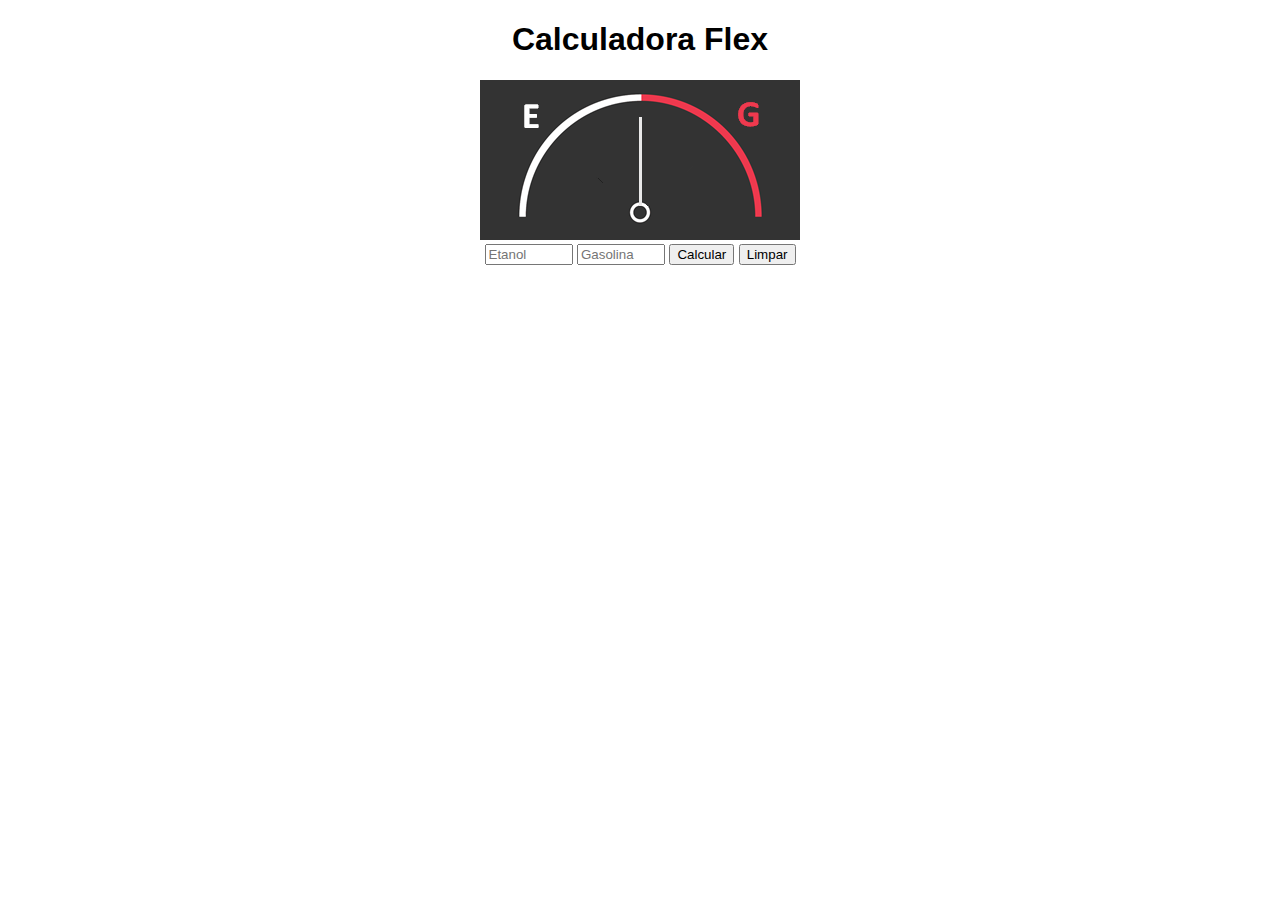
<file: appflex/index.html>
<!DOCTYPE html>
<html lang="pt-br">
<head>
    <meta charset="UTF-8">
    <meta name="viewport" content="width=device-width, initial-scale=1.0">
    <title>APP FLEX</title>
    <link rel="stylesheet" href="style.css">
</head>
<body>
    <h1>Calculadora Flex</h1>
    <img src="./img/neutro.png" alt="mostrador" id="status">
    <form action="" name="formFlex">
        <input type="number" name="inputEtanol" id="" placeholder="Etanol" class="entrada">
        <input type="number" name="inputGasolina" id="" placeholder="Gasolina" class="entrada">
        <input type="button" value="Calcular" onclick="calcular()">
        <input type="reset" value="Limpar">

    </form>
<script src="app.js"></script>
</body>
</html>
</file>
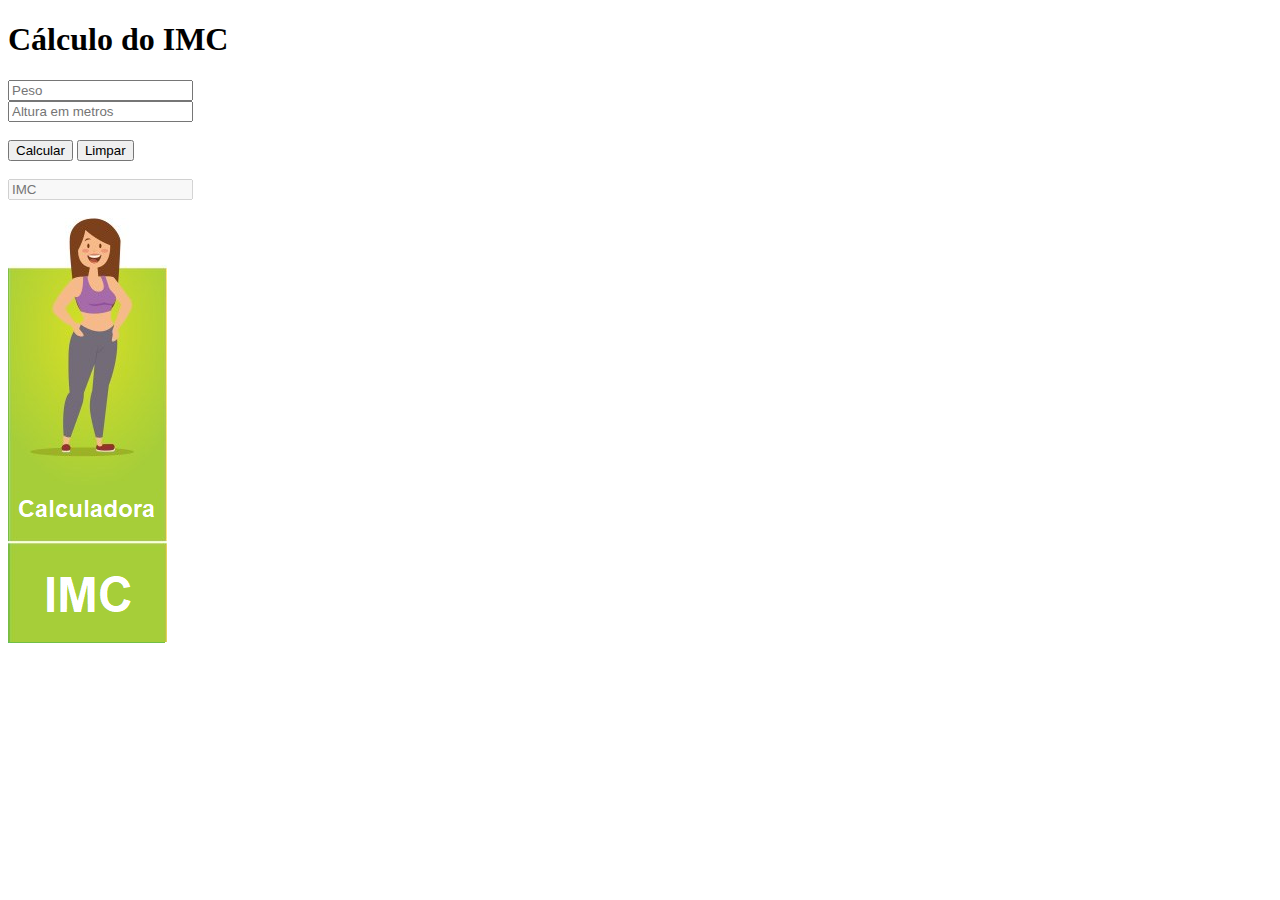
<file: appIMC/index.html>
<!DOCTYPE html>
<html lang="pt-br">

<head>
    <meta charset="UTF-8">
    <meta name="viewport" content="width=device-width, initial-scale=1.0">
    <title>Cálculo do IMC</title>
</head>

<body>
    <h1>Cálculo do IMC</h1>
    <form action="" name="formIMC">
        <input type="number" name="inputPeso" placeholder="Peso">
        <br>
        <input type="number" name="inputAltura" placeholder="Altura em metros">
        <br><br>
        <input type="button" value="Calcular" onclick="calcular()">
        <input type="reset" value="Limpar" onclick="limpar()">
        <br><br>
        <input type="text" name="textIMC" placeholder="IMC" disabled>
        <br><br>
    </form>
    <img src="./img/imc.png" alt="imc" id="status">
    <script src="app.js"></script>
</body>

</html>
</file>
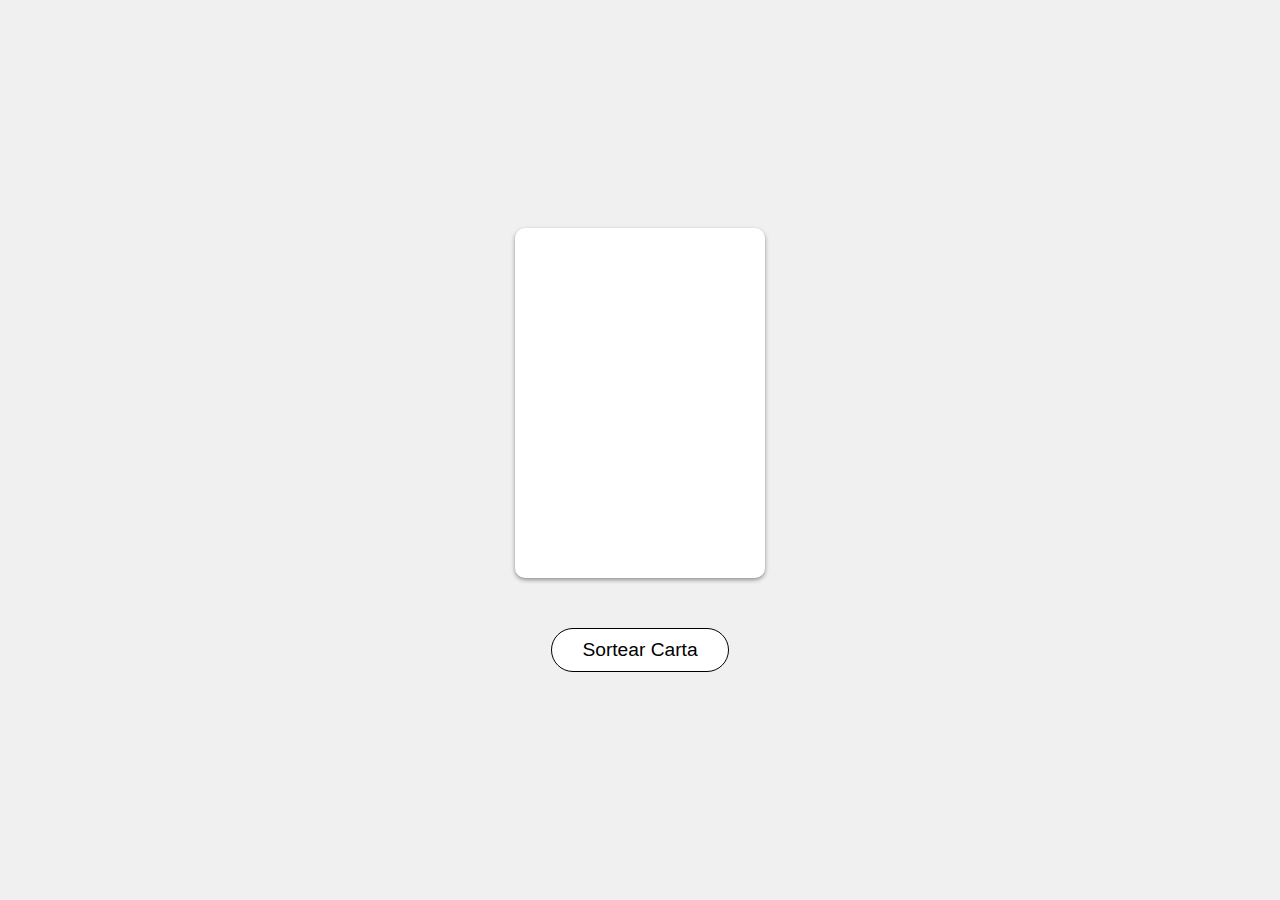
<file: cartas/index.html>
<!DOCTYPE html>
<html lang="pt-br">

<head>
    <meta charset="UTF-8">
    <meta name="viewport" content="width=device-width, initial-scale=1.0">
    <title>Cartas</title>
    <link rel="stylesheet" href="style.css">
</head>

<body>
    <div class="container">
        <div class="carta">
            <div class="canto" id="supEsq"></div>
            <div class="centro" id="centroCarta"></div>
            <div class="canto" id="infDir"></div>
        </div>
        <button onclick="sortear()">Sortear Carta</button>
    </div>
    <script src="app.js"></script>
</body>

</html>
</file>
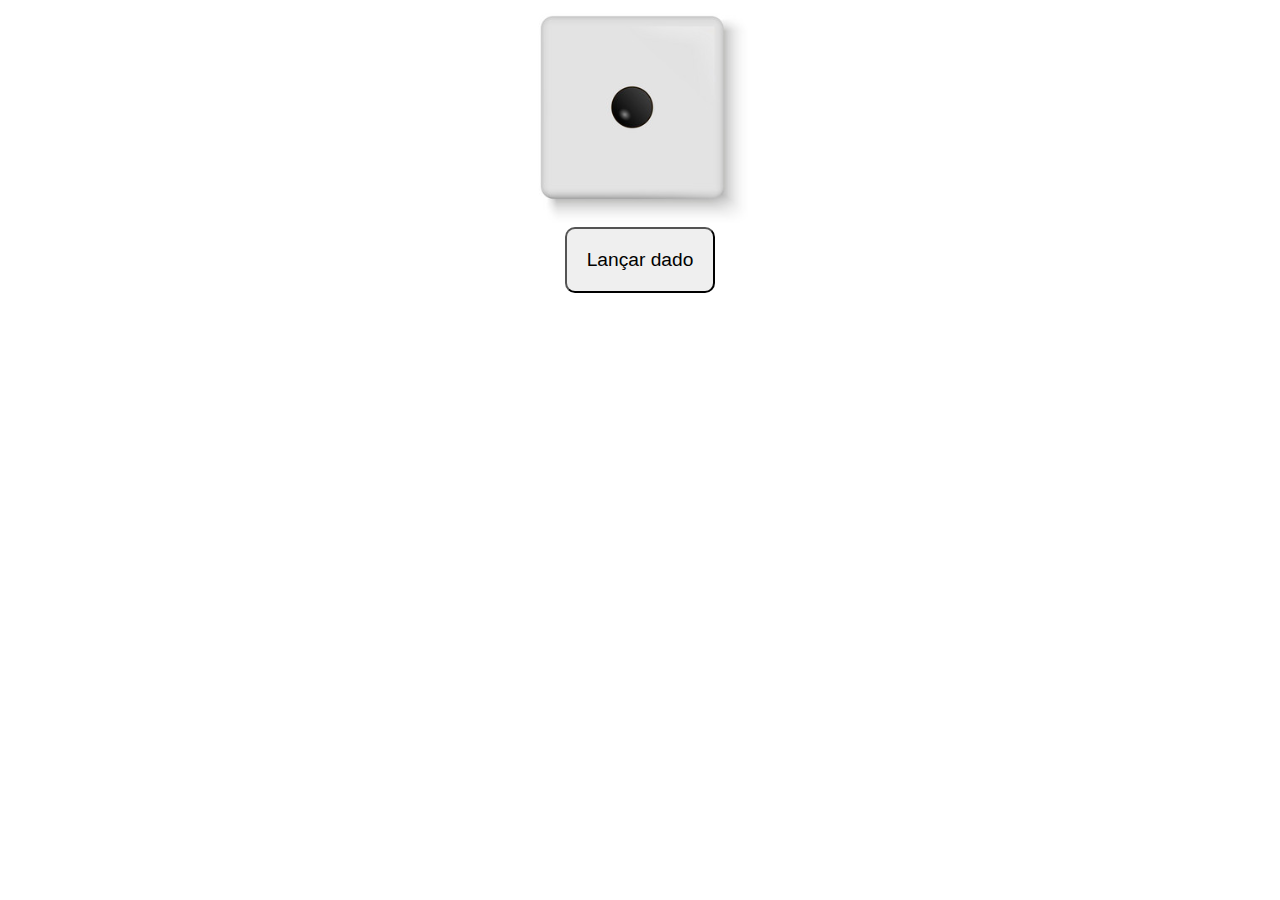
<file: jogoDado/index.html>
<!DOCTYPE html>
<html lang="pt-br">
<head>
    <meta charset="UTF-8">
    <meta name="viewport" content="width=device-width, initial-scale=1.0">
    <title>Jogo do dado</title>
    <link rel="stylesheet" href="style.css">
</head>
<body>
    <img src="./img/face1.png" alt="dado" id="face" >
    <br>
    <button onclick="jogar()">Lançar dado</button>
    <script src="app.js"></script>
</body>
</html>
</file>
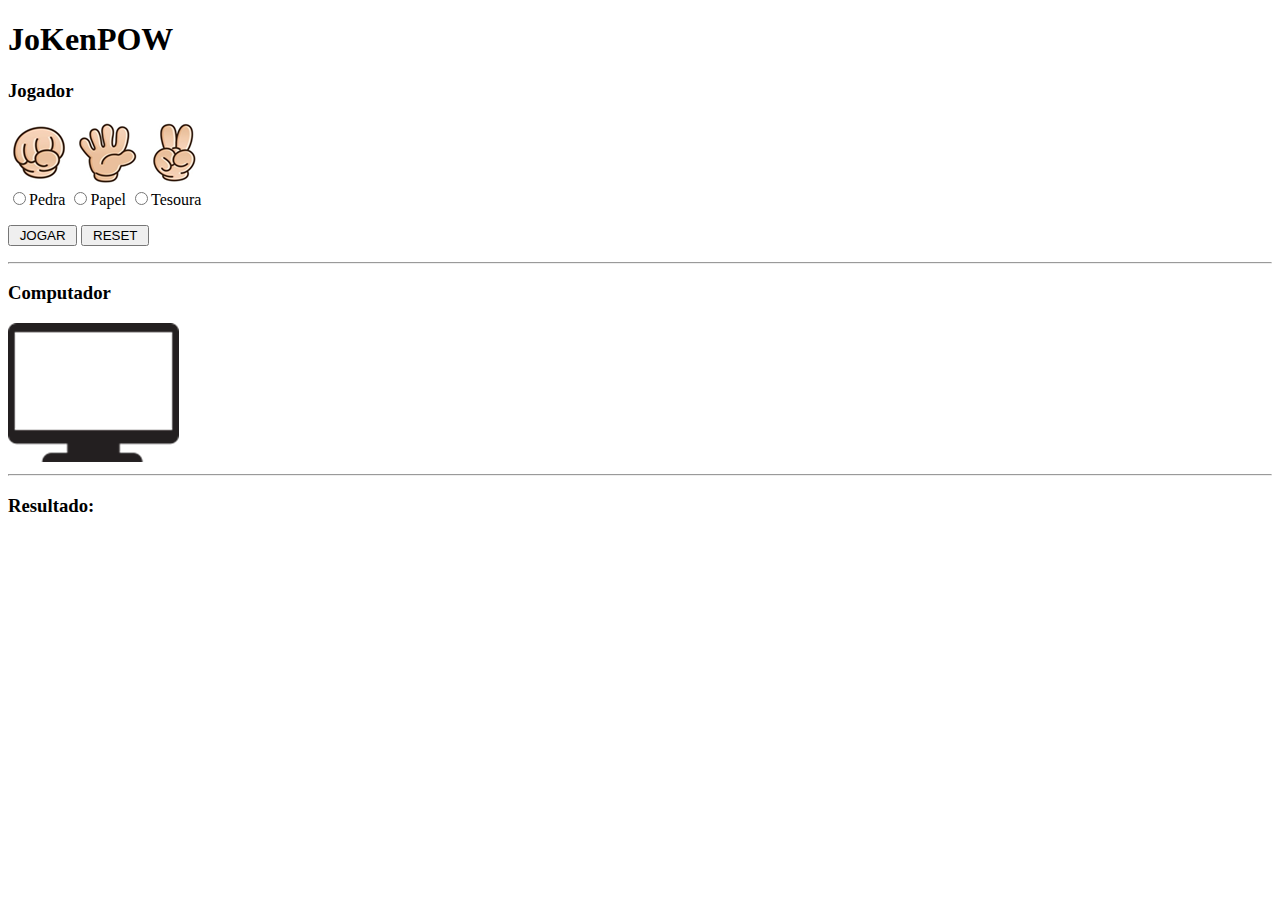
<file: jokenpow/index.html>
<!DOCTYPE html>
<html lang="pt-br">
<head>
    <meta charset="UTF-8">
    <meta name="viewport" content="width=device-width, initial-scale=1.0">
    <title>Jokenpow</title>
</head>
<body>
    <h1>JoKenPOW</h1>
    <h3>Jogador</h3>
    <img src="./img/pedra.png" alt="pedra">
    <img src="./img/papel.png" alt="papel">
    <img src="./img/tesoura.png" alt="tesoura">
    <form action="" naem="formjkp">
        <input type="radio" name="grupo" id="pedra">Pedra
        <input type="radio" name="grupo" id="papel">Papel
        <input type="radio" name="grupo" id="tesoura">Tesoura
        <p>
            <input type="button" value=" JOGAR " onclick="jogar()">
            <input type="reset" value=" RESET " onclick="resetar()">
        </p>
    </form>
    <hr>
    <h3>Computador</h3>
    <img src="./img/pc.png" alt="pc" id="pc">
    <hr>
    <h3>Resultado:</h3>
    <p id="resultado"></p>
    <script src="app.js"></script>
</body>
</html>
</file>
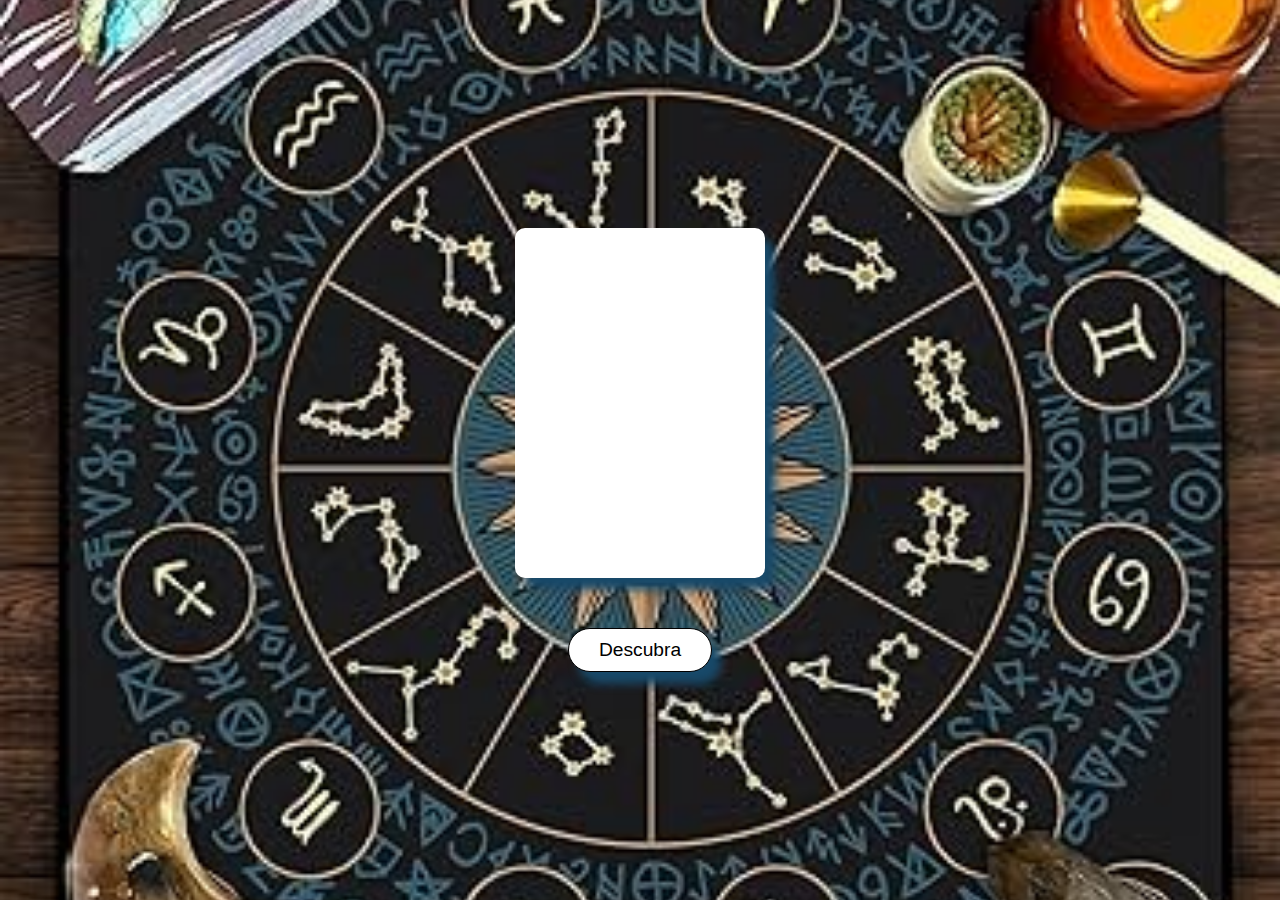
<file: Tarot/index.html>
<!DOCTYPE html>
<html lang="pt-br">

<head>
    <meta charset="UTF-8">
    <meta name="viewport" content="width=device-width, initial-scale=1.0">
    <title>Cartas Tarot</title>
    <link rel="stylesheet" href="style.css">
</head>

<body>
    <div class="container">
        <div class="carta">
            <div class="meio" id="supMeio"></div>
            <div class="centro" id="centroCarta"></div>
            <div class="meio" id="infMeio"></div>
        </div>
        <button onclick="sortear()">Descubra</button>
    </div>
    <script src="app.js"></script>
</body>

</html>
</file>
<file: appflex/style.css>
body{
    text-align: center;
    font-family: sans-serif;
}

.entrada {
    width: 80px;
}
</file>
<file: cartas/style.css>
* {
    margin: 0;
    padding: 0;
    border: 0;
}

.container {
    display: flex;
    flex-direction: column;
    justify-content: center;
    align-items: center;
    height: 100vh;
}

body {
    background-color: #f0f0f0;
    font-family: sans-serif;
}

button {
    padding: 10px 30px;
    background-color: #fff;
    border: 1px solid #000;
    border-radius: 25px;
    font-size: 1.2rem;
}

.carta {
    width: 250px;
    height: 350px;
    background-color: #fff;
    margin-bottom: 50px;
    border-radius: 10px;
    box-shadow: rgba(0,0,0, 0.4) 0px 2px 4px;
    /* position
        fixed: fixa o elemento no documento
        relative: referência para o absolute
        absolute: fixa o elemento com referência ao relative
        
        Neste exemplo os elementos absolute vão se posicionar na clsse carta e não na classe container ou no documento 
    */

    position: relative; 
}

.canto {
    position: absolute;
    font-size: 2rem;
    text-align: center;
}

#supEsq {
    top: 20px;
    left: 15px;
}

#infDir {
    bottom: 25px;
    right: 15px;
    transform: rotate(180deg);
}

.centro {
    display: flex;
    align-items: center;
    justify-content: center;
    height: 100%;
    font-size: 6rem;
}
</file>
<file: jogoDado/style.css>
body{
    text-align: center;
    font-family: sans-serif;
}

button{
    padding: 20px;
    font-size: 1.2rem;
    border-radius: 10px;
}
</file>
<file: Tarot/style.css>
* {
    margin: 0;
    padding: 0;
    border: 0;
}

.container {
    display: flex;
    flex-direction: column;
    justify-content: center;
    align-items: center;
    height: 100vh;
    background-image: url("./img/fundotarot.png");
    background-size: cover;
    background-repeat: no-repeat;
    background-position: center;
}

body {
    background-color: #f0f0f0;
    font-family: sans-serif;
}

button {
    padding: 10px 30px;
    background-color: #fff;
    border: 1px solid #000;
    box-shadow: rgb(24, 73, 105) 10px 12px 10px;
    border-radius: 25px;
    font-size: 1.2rem;
}

.carta {
    width: 250px;
    height: 350px;
    background-color: #fff;
    margin-bottom: 50px;
    border-radius: 10px;
    box-shadow: rgb(24, 73, 105) 10px 12px 10px;
    position: relative; 
}

.meio {
    position: absolute;
    font-size: 2rem;
    text-align: center;
}

#supMeio {
    top: 5px;
    left: 46%;
    font-size: 1rem;
}

#infMeio {
    position: absolute;
    left: 50%;
    bottom: 10px;
    transform: translateX(-50%);
    font-size: 1rem;
}

.centro {
    display: flex;
    align-items: center;
    justify-content: center;
    height: 100%;          
}
.centro img {
    max-width: 50%;
    height: auto;
}
</file>
